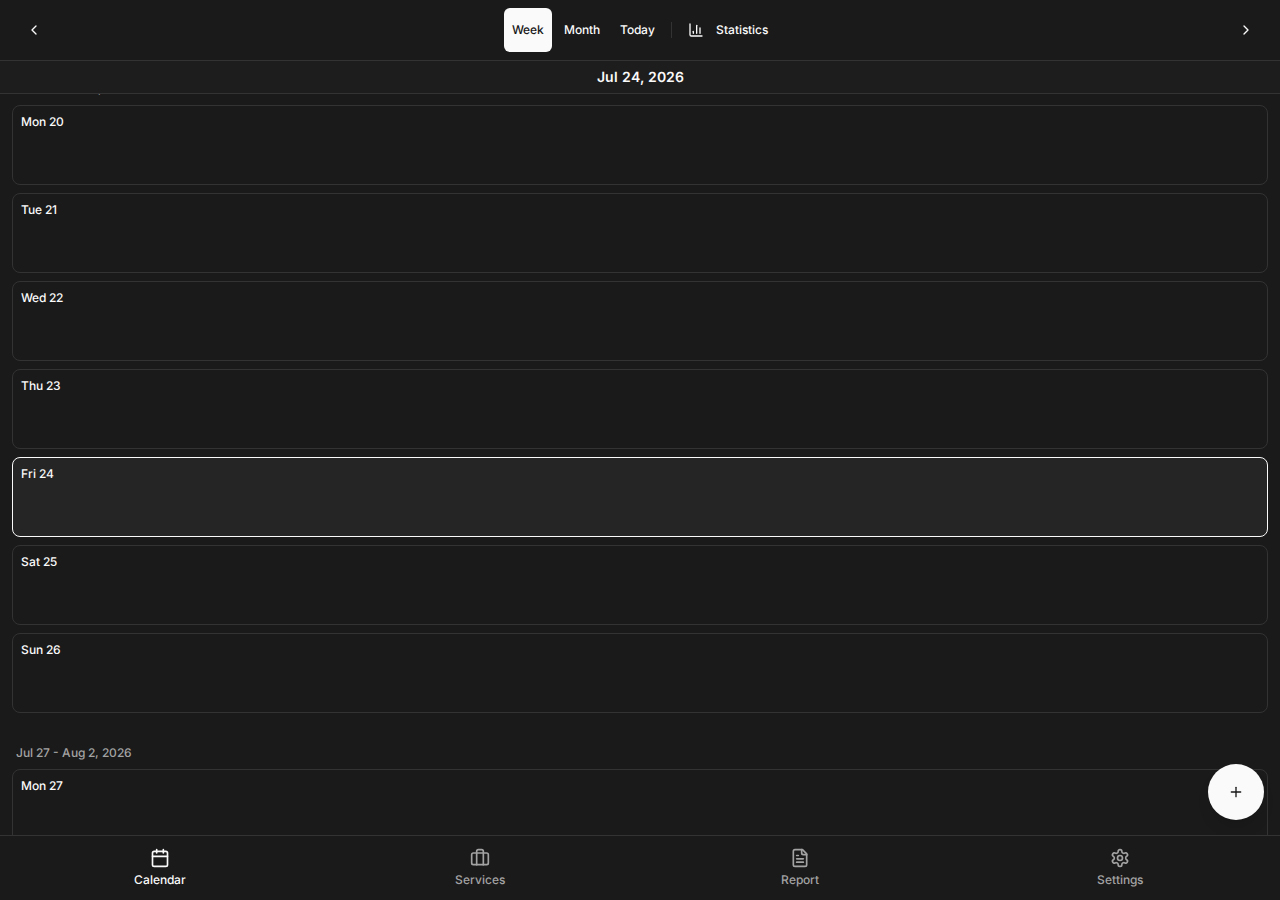
<file: index.html>
<!DOCTYPE html>
<html lang="en">

<head>
  <meta charset="UTF-8" />
  <meta name="viewport" content="width=device-width, initial-scale=1.0" />
  <link rel="icon" href="/favicon.png" type="image/png">
  <link rel="manifest" href="/manifest.json">
  <meta name="theme-color" content="#000000" />
  <link rel="apple-touch-icon" href="/assets/icon-192.png">
  <title>EasySlot</title>
  <meta name="description" content="Simple booking scheduler for specialists" />
  <meta name="author" content="EasySlot" />

  <meta property="og:title" content="EasySlot" />
  <meta property="og:description" content="Simple booking scheduler for specialists" />
  <meta property="og:type" content="website" />

  <script type="module" crossorigin src="/assets/index-CRyoir1t.js"></script>
  <link rel="stylesheet" crossorigin href="/assets/index-xaLACm0W.css">
</head>

<body>
  <div id="root"></div>
  <script>
    if ('serviceWorker' in navigator) {
      window.addEventListener('load', () => {
        navigator.serviceWorker.register('/sw.js')
          .then(registration => console.log('SW registered'))
          .catch(err => console.log('SW registration failed'));
      });
    }
  </script>
</body>

</html>
</file>
<file: assets/index-xaLACm0W.css>
@import"https://fonts.googleapis.com/css2?family=Inter:wght@300;400;500;600;700&family=Roboto:wght@300;400;500;700&family=Open+Sans:wght@300;400;600;700&family=Lato:wght@300;400;700&family=Montserrat:wght@300;400;600;700&display=swap";*,:before,:after{--tw-border-spacing-x: 0;--tw-border-spacing-y: 0;--tw-translate-x: 0;--tw-translate-y: 0;--tw-rotate: 0;--tw-skew-x: 0;--tw-skew-y: 0;--tw-scale-x: 1;--tw-scale-y: 1;--tw-pan-x: ;--tw-pan-y: ;--tw-pinch-zoom: ;--tw-scroll-snap-strictness: proximity;--tw-gradient-from-position: ;--tw-gradient-via-position: ;--tw-gradient-to-position: ;--tw-ordinal: ;--tw-slashed-zero: ;--tw-numeric-figure: ;--tw-numeric-spacing: ;--tw-numeric-fraction: ;--tw-ring-inset: ;--tw-ring-offset-width: 0px;--tw-ring-offset-color: #fff;--tw-ring-color: rgb(59 130 246 / .5);--tw-ring-offset-shadow: 0 0 #0000;--tw-ring-shadow: 0 0 #0000;--tw-shadow: 0 0 #0000;--tw-shadow-colored: 0 0 #0000;--tw-blur: ;--tw-brightness: ;--tw-contrast: ;--tw-grayscale: ;--tw-hue-rotate: ;--tw-invert: ;--tw-saturate: ;--tw-sepia: ;--tw-drop-shadow: ;--tw-backdrop-blur: ;--tw-backdrop-brightness: ;--tw-backdrop-contrast: ;--tw-backdrop-grayscale: ;--tw-backdrop-hue-rotate: ;--tw-backdrop-invert: ;--tw-backdrop-opacity: ;--tw-backdrop-saturate: ;--tw-backdrop-sepia: ;--tw-contain-size: ;--tw-contain-layout: ;--tw-contain-paint: ;--tw-contain-style: }::backdrop{--tw-border-spacing-x: 0;--tw-border-spacing-y: 0;--tw-translate-x: 0;--tw-translate-y: 0;--tw-rotate: 0;--tw-skew-x: 0;--tw-skew-y: 0;--tw-scale-x: 1;--tw-scale-y: 1;--tw-pan-x: ;--tw-pan-y: ;--tw-pinch-zoom: ;--tw-scroll-snap-strictness: proximity;--tw-gradient-from-position: ;--tw-gradient-via-position: ;--tw-gradient-to-position: ;--tw-ordinal: ;--tw-slashed-zero: ;--tw-numeric-figure: ;--tw-numeric-spacing: ;--tw-numeric-fraction: ;--tw-ring-inset: ;--tw-ring-offset-width: 0px;--tw-ring-offset-color: #fff;--tw-ring-color: rgb(59 130 246 / .5);--tw-ring-offset-shadow: 0 0 #0000;--tw-ring-shadow: 0 0 #0000;--tw-shadow: 0 0 #0000;--tw-shadow-colored: 0 0 #0000;--tw-blur: ;--tw-brightness: ;--tw-contrast: ;--tw-grayscale: ;--tw-hue-rotate: ;--tw-invert: ;--tw-saturate: ;--tw-sepia: ;--tw-drop-shadow: ;--tw-backdrop-blur: ;--tw-backdrop-brightness: ;--tw-backdrop-contrast: ;--tw-backdrop-grayscale: ;--tw-backdrop-hue-rotate: ;--tw-backdrop-invert: ;--tw-backdrop-opacity: ;--tw-backdrop-saturate: ;--tw-backdrop-sepia: ;--tw-contain-size: ;--tw-contain-layout: ;--tw-contain-paint: ;--tw-contain-style: }*,:before,:after{box-sizing:border-box;border-width:0;border-style:solid;border-color:#e5e7eb}:before,:after{--tw-content: ""}html,:host{line-height:1.5;-webkit-text-size-adjust:100%;-moz-tab-size:4;-o-tab-size:4;tab-size:4;font-family:ui-sans-serif,system-ui,sans-serif,"Apple Color Emoji","Segoe UI Emoji",Segoe UI Symbol,"Noto Color Emoji";font-feature-settings:normal;font-variation-settings:normal;-webkit-tap-highlight-color:transparent}body{margin:0;line-height:inherit}hr{height:0;color:inherit;border-top-width:1px}abbr:where([title]){-webkit-text-decoration:underline dotted;text-decoration:underline dotted}h1,h2,h3,h4,h5,h6{font-size:inherit;font-weight:inherit}a{color:inherit;text-decoration:inherit}b,strong{font-weight:bolder}code,kbd,samp,pre{font-family:ui-monospace,SFMono-Regular,Menlo,Monaco,Consolas,Liberation Mono,Courier New,monospace;font-feature-settings:normal;font-variation-settings:normal;font-size:1em}small{font-size:80%}sub,sup{font-size:75%;line-height:0;position:relative;vertical-align:baseline}sub{bottom:-.25em}sup{top:-.5em}table{text-indent:0;border-color:inherit;border-collapse:collapse}button,input,optgroup,select,textarea{font-family:inherit;font-feature-settings:inherit;font-variation-settings:inherit;font-size:100%;font-weight:inherit;line-height:inherit;letter-spacing:inherit;color:inherit;margin:0;padding:0}button,select{text-transform:none}button,input:where([type=button]),input:where([type=reset]),input:where([type=submit]){-webkit-appearance:button;background-color:transparent;background-image:none}:-moz-focusring{outline:auto}:-moz-ui-invalid{box-shadow:none}progress{vertical-align:baseline}::-webkit-inner-spin-button,::-webkit-outer-spin-button{height:auto}[type=search]{-webkit-appearance:textfield;outline-offset:-2px}::-webkit-search-decoration{-webkit-appearance:none}::-webkit-file-upload-button{-webkit-appearance:button;font:inherit}summary{display:list-item}blockquote,dl,dd,h1,h2,h3,h4,h5,h6,hr,figure,p,pre{margin:0}fieldset{margin:0;padding:0}legend{padding:0}ol,ul,menu{list-style:none;margin:0;padding:0}dialog{padding:0}textarea{resize:vertical}input::-moz-placeholder,textarea::-moz-placeholder{opacity:1;color:#9ca3af}input::placeholder,textarea::placeholder{opacity:1;color:#9ca3af}button,[role=button]{cursor:pointer}:disabled{cursor:default}img,svg,video,canvas,audio,iframe,embed,object{display:block;vertical-align:middle}img,video{max-width:100%;height:auto}[hidden]:where(:not([hidden=until-found])){display:none}:root{--background: 0 0% 100%;--foreground: 0 0% 3.9%;--card: 0 0% 100%;--card-foreground: 0 0% 3.9%;--popover: 0 0% 100%;--popover-foreground: 0 0% 3.9%;--primary: 0 0% 9%;--primary-foreground: 0 0% 98%;--secondary: 0 0% 96.1%;--secondary-foreground: 0 0% 9%;--muted: 0 0% 96.1%;--muted-foreground: 0 0% 45.1%;--accent: 0 0% 96.1%;--accent-foreground: 0 0% 9%;--destructive: 0 84.2% 60.2%;--destructive-foreground: 0 0% 98%;--border: 0 0% 89.8%;--input: 0 0% 89.8%;--ring: 0 0% 3.9%;--chart-1: 12 76% 61%;--chart-2: 173 58% 39%;--chart-3: 197 37% 24%;--chart-4: 43 74% 66%;--chart-5: 27 87% 67%;--radius: .5rem}.dark{--background: 0 0% 10%;--foreground: 0 0% 98%;--card: 0 0% 12%;--card-foreground: 0 0% 98%;--popover: 0 0% 12%;--popover-foreground: 0 0% 98%;--primary: 0 0% 98%;--primary-foreground: 0 0% 9%;--secondary: 0 0% 14.9%;--secondary-foreground: 0 0% 98%;--muted: 0 0% 14.9%;--muted-foreground: 0 0% 63.9%;--accent: 0 0% 14.9%;--accent-foreground: 0 0% 98%;--destructive: 0 62.8% 30.6%;--destructive-foreground: 0 0% 98%;--border: 0 0% 20%;--input: 0 0% 20%;--ring: 0 0% 83.1%;--chart-1: 220 70% 50%;--chart-2: 160 60% 45%;--chart-3: 30 80% 55%;--chart-4: 280 65% 60%;--chart-5: 340 75% 55%}*{border-color:hsl(var(--border))}body{background-color:hsl(var(--background));color:hsl(var(--foreground));font-family:Inter,-apple-system,BlinkMacSystemFont,Segoe UI,Roboto,Oxygen,Ubuntu,Cantarell,Fira Sans,Droid Sans,Helvetica Neue,sans-serif}.sr-only{position:absolute;width:1px;height:1px;padding:0;margin:-1px;overflow:hidden;clip:rect(0,0,0,0);white-space:nowrap;border-width:0}.pointer-events-none{pointer-events:none}.pointer-events-auto{pointer-events:auto}.visible{visibility:visible}.invisible{visibility:hidden}.static{position:static}.fixed{position:fixed}.absolute{position:absolute}.relative{position:relative}.inset-0{top:0;right:0;bottom:0;left:0}.inset-x-0{left:0;right:0}.inset-y-0{top:0;bottom:0}.-bottom-12{bottom:-3rem}.-left-12{left:-3rem}.-right-12{right:-3rem}.-top-12{top:-3rem}.bottom-0{bottom:0}.bottom-20{bottom:5rem}.left-0{left:0}.left-1{left:.25rem}.left-1\/2{left:50%}.left-2{left:.5rem}.left-\[50\%\]{left:50%}.right-0{right:0}.right-1{right:.25rem}.right-2{right:.5rem}.right-3{right:.75rem}.right-4{right:1rem}.right-6{right:1.5rem}.top-0{top:0}.top-1\.5{top:.375rem}.top-1\/2{top:50%}.top-2{top:.5rem}.top-3\.5{top:.875rem}.top-4{top:1rem}.top-\[1px\]{top:1px}.top-\[50\%\]{top:50%}.top-\[60\%\]{top:60%}.top-full{top:100%}.z-10{z-index:10}.z-20{z-index:20}.z-30{z-index:30}.z-40{z-index:40}.z-50{z-index:50}.z-\[100\]{z-index:100}.z-\[1\]{z-index:1}.-mx-1{margin-left:-.25rem;margin-right:-.25rem}.mx-1{margin-left:.25rem;margin-right:.25rem}.mx-2{margin-left:.5rem;margin-right:.5rem}.mx-3\.5{margin-left:.875rem;margin-right:.875rem}.mx-auto{margin-left:auto;margin-right:auto}.my-0\.5{margin-top:.125rem;margin-bottom:.125rem}.my-1{margin-top:.25rem;margin-bottom:.25rem}.-ml-4{margin-left:-1rem}.-mt-4{margin-top:-1rem}.mb-1{margin-bottom:.25rem}.mb-2{margin-bottom:.5rem}.mb-20{margin-bottom:5rem}.mb-3{margin-bottom:.75rem}.mb-4{margin-bottom:1rem}.mb-6{margin-bottom:1.5rem}.ml-1{margin-left:.25rem}.ml-2{margin-left:.5rem}.ml-auto{margin-left:auto}.mr-1{margin-right:.25rem}.mr-2{margin-right:.5rem}.mt-0\.5{margin-top:.125rem}.mt-1{margin-top:.25rem}.mt-1\.5{margin-top:.375rem}.mt-2{margin-top:.5rem}.mt-24{margin-top:6rem}.mt-4{margin-top:1rem}.mt-auto{margin-top:auto}.line-clamp-2{overflow:hidden;display:-webkit-box;-webkit-box-orient:vertical;-webkit-line-clamp:2}.block{display:block}.flex{display:flex}.inline-flex{display:inline-flex}.table{display:table}.grid{display:grid}.hidden{display:none}.aspect-\[9\/16\]{aspect-ratio:9/16}.size-4{width:1rem;height:1rem}.h-0\.5{height:.125rem}.h-1\.5{height:.375rem}.h-10{height:2.5rem}.h-11{height:2.75rem}.h-12{height:3rem}.h-14{height:3.5rem}.h-16{height:4rem}.h-2{height:.5rem}.h-2\.5{height:.625rem}.h-3{height:.75rem}.h-3\.5{height:.875rem}.h-4{height:1rem}.h-5{height:1.25rem}.h-6{height:1.5rem}.h-7{height:1.75rem}.h-8{height:2rem}.h-9{height:2.25rem}.h-\[1px\]{height:1px}.h-\[var\(--radix-navigation-menu-viewport-height\)\]{height:var(--radix-navigation-menu-viewport-height)}.h-\[var\(--radix-select-trigger-height\)\]{height:var(--radix-select-trigger-height)}.h-auto{height:auto}.h-full{height:100%}.h-px{height:1px}.h-screen{height:100vh}.h-svh{height:100svh}.max-h-96{max-height:24rem}.max-h-\[300px\]{max-height:300px}.max-h-screen{max-height:100vh}.min-h-0{min-height:0px}.min-h-\[70px\]{min-height:70px}.min-h-\[80px\]{min-height:80px}.min-h-screen{min-height:100vh}.min-h-svh{min-height:100svh}.w-0{width:0px}.w-1{width:.25rem}.w-1\.5{width:.375rem}.w-10{width:2.5rem}.w-11{width:2.75rem}.w-14{width:3.5rem}.w-2{width:.5rem}.w-2\.5{width:.625rem}.w-20{width:5rem}.w-3{width:.75rem}.w-3\.5{width:.875rem}.w-3\/4{width:75%}.w-4{width:1rem}.w-5{width:1.25rem}.w-6{width:1.5rem}.w-64{width:16rem}.w-7{width:1.75rem}.w-72{width:18rem}.w-8{width:2rem}.w-9{width:2.25rem}.w-\[--sidebar-width\]{width:var(--sidebar-width)}.w-\[100px\]{width:100px}.w-\[1px\]{width:1px}.w-auto{width:auto}.w-full{width:100%}.w-max{width:-moz-max-content;width:max-content}.w-px{width:1px}.min-w-0{min-width:0px}.min-w-5{min-width:1.25rem}.min-w-\[12rem\]{min-width:12rem}.min-w-\[8rem\]{min-width:8rem}.min-w-\[var\(--radix-select-trigger-width\)\]{min-width:var(--radix-select-trigger-width)}.max-w-\[--skeleton-width\]{max-width:var(--skeleton-width)}.max-w-\[90vw\]{max-width:90vw}.max-w-lg{max-width:32rem}.max-w-max{max-width:-moz-max-content;max-width:max-content}.max-w-md{max-width:28rem}.max-w-xs{max-width:20rem}.flex-1{flex:1 1 0%}.flex-shrink-0,.shrink-0{flex-shrink:0}.grow{flex-grow:1}.grow-0{flex-grow:0}.basis-full{flex-basis:100%}.caption-bottom{caption-side:bottom}.border-collapse{border-collapse:collapse}.-translate-x-1\/2{--tw-translate-x: -50%;transform:translate(var(--tw-translate-x),var(--tw-translate-y)) rotate(var(--tw-rotate)) skew(var(--tw-skew-x)) skewY(var(--tw-skew-y)) scaleX(var(--tw-scale-x)) scaleY(var(--tw-scale-y))}.-translate-x-20{--tw-translate-x: -5rem;transform:translate(var(--tw-translate-x),var(--tw-translate-y)) rotate(var(--tw-rotate)) skew(var(--tw-skew-x)) skewY(var(--tw-skew-y)) scaleX(var(--tw-scale-x)) scaleY(var(--tw-scale-y))}.-translate-x-px{--tw-translate-x: -1px;transform:translate(var(--tw-translate-x),var(--tw-translate-y)) rotate(var(--tw-rotate)) skew(var(--tw-skew-x)) skewY(var(--tw-skew-y)) scaleX(var(--tw-scale-x)) scaleY(var(--tw-scale-y))}.-translate-y-1\/2{--tw-translate-y: -50%;transform:translate(var(--tw-translate-x),var(--tw-translate-y)) rotate(var(--tw-rotate)) skew(var(--tw-skew-x)) skewY(var(--tw-skew-y)) scaleX(var(--tw-scale-x)) scaleY(var(--tw-scale-y))}.translate-x-0{--tw-translate-x: 0px;transform:translate(var(--tw-translate-x),var(--tw-translate-y)) rotate(var(--tw-rotate)) skew(var(--tw-skew-x)) skewY(var(--tw-skew-y)) scaleX(var(--tw-scale-x)) scaleY(var(--tw-scale-y))}.translate-x-\[-50\%\]{--tw-translate-x: -50%;transform:translate(var(--tw-translate-x),var(--tw-translate-y)) rotate(var(--tw-rotate)) skew(var(--tw-skew-x)) skewY(var(--tw-skew-y)) scaleX(var(--tw-scale-x)) scaleY(var(--tw-scale-y))}.translate-x-px{--tw-translate-x: 1px;transform:translate(var(--tw-translate-x),var(--tw-translate-y)) rotate(var(--tw-rotate)) skew(var(--tw-skew-x)) skewY(var(--tw-skew-y)) scaleX(var(--tw-scale-x)) scaleY(var(--tw-scale-y))}.translate-y-\[-50\%\]{--tw-translate-y: -50%;transform:translate(var(--tw-translate-x),var(--tw-translate-y)) rotate(var(--tw-rotate)) skew(var(--tw-skew-x)) skewY(var(--tw-skew-y)) scaleX(var(--tw-scale-x)) scaleY(var(--tw-scale-y))}.rotate-45{--tw-rotate: 45deg;transform:translate(var(--tw-translate-x),var(--tw-translate-y)) rotate(var(--tw-rotate)) skew(var(--tw-skew-x)) skewY(var(--tw-skew-y)) scaleX(var(--tw-scale-x)) scaleY(var(--tw-scale-y))}.rotate-90{--tw-rotate: 90deg;transform:translate(var(--tw-translate-x),var(--tw-translate-y)) rotate(var(--tw-rotate)) skew(var(--tw-skew-x)) skewY(var(--tw-skew-y)) scaleX(var(--tw-scale-x)) scaleY(var(--tw-scale-y))}.scale-110{--tw-scale-x: 1.1;--tw-scale-y: 1.1;transform:translate(var(--tw-translate-x),var(--tw-translate-y)) rotate(var(--tw-rotate)) skew(var(--tw-skew-x)) skewY(var(--tw-skew-y)) scaleX(var(--tw-scale-x)) scaleY(var(--tw-scale-y))}.transform{transform:translate(var(--tw-translate-x),var(--tw-translate-y)) rotate(var(--tw-rotate)) skew(var(--tw-skew-x)) skewY(var(--tw-skew-y)) scaleX(var(--tw-scale-x)) scaleY(var(--tw-scale-y))}@keyframes pulse{50%{opacity:.5}}.animate-pulse{animation:pulse 2s cubic-bezier(.4,0,.6,1) infinite}.cursor-default{cursor:default}.cursor-pointer{cursor:pointer}.touch-none{touch-action:none}.select-none{-webkit-user-select:none;-moz-user-select:none;user-select:none}.resize-none{resize:none}.list-none{list-style-type:none}.grid-cols-1{grid-template-columns:repeat(1,minmax(0,1fr))}.grid-cols-2{grid-template-columns:repeat(2,minmax(0,1fr))}.grid-cols-7{grid-template-columns:repeat(7,minmax(0,1fr))}.grid-cols-9{grid-template-columns:repeat(9,minmax(0,1fr))}.grid-cols-\[1fr_1fr_auto\]{grid-template-columns:1fr 1fr auto}.flex-row{flex-direction:row}.flex-col{flex-direction:column}.flex-col-reverse{flex-direction:column-reverse}.flex-wrap{flex-wrap:wrap}.items-start{align-items:flex-start}.items-end{align-items:flex-end}.items-center{align-items:center}.items-stretch{align-items:stretch}.justify-center{justify-content:center}.justify-between{justify-content:space-between}.justify-around{justify-content:space-around}.gap-0\.5{gap:.125rem}.gap-1{gap:.25rem}.gap-1\.5{gap:.375rem}.gap-2{gap:.5rem}.gap-3{gap:.75rem}.gap-4{gap:1rem}.gap-px{gap:1px}.space-x-1>:not([hidden])~:not([hidden]){--tw-space-x-reverse: 0;margin-right:calc(.25rem * var(--tw-space-x-reverse));margin-left:calc(.25rem * calc(1 - var(--tw-space-x-reverse)))}.space-x-4>:not([hidden])~:not([hidden]){--tw-space-x-reverse: 0;margin-right:calc(1rem * var(--tw-space-x-reverse));margin-left:calc(1rem * calc(1 - var(--tw-space-x-reverse)))}.space-y-1>:not([hidden])~:not([hidden]){--tw-space-y-reverse: 0;margin-top:calc(.25rem * calc(1 - var(--tw-space-y-reverse)));margin-bottom:calc(.25rem * var(--tw-space-y-reverse))}.space-y-1\.5>:not([hidden])~:not([hidden]){--tw-space-y-reverse: 0;margin-top:calc(.375rem * calc(1 - var(--tw-space-y-reverse)));margin-bottom:calc(.375rem * var(--tw-space-y-reverse))}.space-y-2>:not([hidden])~:not([hidden]){--tw-space-y-reverse: 0;margin-top:calc(.5rem * calc(1 - var(--tw-space-y-reverse)));margin-bottom:calc(.5rem * var(--tw-space-y-reverse))}.space-y-3>:not([hidden])~:not([hidden]){--tw-space-y-reverse: 0;margin-top:calc(.75rem * calc(1 - var(--tw-space-y-reverse)));margin-bottom:calc(.75rem * var(--tw-space-y-reverse))}.space-y-4>:not([hidden])~:not([hidden]){--tw-space-y-reverse: 0;margin-top:calc(1rem * calc(1 - var(--tw-space-y-reverse)));margin-bottom:calc(1rem * var(--tw-space-y-reverse))}.space-y-6>:not([hidden])~:not([hidden]){--tw-space-y-reverse: 0;margin-top:calc(1.5rem * calc(1 - var(--tw-space-y-reverse)));margin-bottom:calc(1.5rem * var(--tw-space-y-reverse))}.space-y-8>:not([hidden])~:not([hidden]){--tw-space-y-reverse: 0;margin-top:calc(2rem * calc(1 - var(--tw-space-y-reverse)));margin-bottom:calc(2rem * var(--tw-space-y-reverse))}.overflow-auto{overflow:auto}.overflow-hidden{overflow:hidden}.overflow-y-auto{overflow-y:auto}.overflow-x-hidden{overflow-x:hidden}.truncate{overflow:hidden;text-overflow:ellipsis;white-space:nowrap}.whitespace-nowrap{white-space:nowrap}.break-words{overflow-wrap:break-word}.rounded{border-radius:.25rem}.rounded-\[2px\]{border-radius:2px}.rounded-\[inherit\]{border-radius:inherit}.rounded-full{border-radius:9999px}.rounded-lg{border-radius:var(--radius)}.rounded-md{border-radius:calc(var(--radius) - 2px)}.rounded-sm{border-radius:calc(var(--radius) - 4px)}.rounded-t-\[10px\]{border-top-left-radius:10px;border-top-right-radius:10px}.rounded-tl-sm{border-top-left-radius:calc(var(--radius) - 4px)}.border{border-width:1px}.border-2{border-width:2px}.border-\[1\.5px\]{border-width:1.5px}.border-y{border-top-width:1px;border-bottom-width:1px}.border-b{border-bottom-width:1px}.border-l{border-left-width:1px}.border-l-4{border-left-width:4px}.border-r{border-right-width:1px}.border-t{border-top-width:1px}.border-dashed{border-style:dashed}.border-\[--color-border\]{border-color:var(--color-border)}.border-border{border-color:hsl(var(--border))}.border-border\/50{border-color:hsl(var(--border) / .5)}.border-destructive{border-color:hsl(var(--destructive))}.border-destructive\/50{border-color:hsl(var(--destructive) / .5)}.border-foreground{border-color:hsl(var(--foreground))}.border-input{border-color:hsl(var(--input))}.border-primary{border-color:hsl(var(--primary))}.border-sidebar-border{border-color:hsl(var(--sidebar-border))}.border-transparent{border-color:transparent}.border-l-transparent{border-left-color:transparent}.border-t-transparent{border-top-color:transparent}.bg-\[--color-bg\]{background-color:var(--color-bg)}.bg-accent{background-color:hsl(var(--accent))}.bg-background{background-color:hsl(var(--background))}.bg-black\/80{background-color:#000c}.bg-blue-500\/10{background-color:#3b82f61a}.bg-border{background-color:hsl(var(--border))}.bg-card{background-color:hsl(var(--card))}.bg-destructive{background-color:hsl(var(--destructive))}.bg-destructive\/10{background-color:hsl(var(--destructive) / .1)}.bg-foreground{background-color:hsl(var(--foreground))}.bg-green-500\/10{background-color:#22c55e1a}.bg-muted{background-color:hsl(var(--muted))}.bg-muted\/30{background-color:hsl(var(--muted) / .3)}.bg-muted\/50{background-color:hsl(var(--muted) / .5)}.bg-popover{background-color:hsl(var(--popover))}.bg-primary{background-color:hsl(var(--primary))}.bg-primary\/10{background-color:hsl(var(--primary) / .1)}.bg-primary\/5{background-color:hsl(var(--primary) / .05)}.bg-secondary{background-color:hsl(var(--secondary))}.bg-sidebar{background-color:hsl(var(--sidebar-background))}.bg-sidebar-border{background-color:hsl(var(--sidebar-border))}.bg-transparent{background-color:transparent}.bg-white\/80{background-color:#fffc}.bg-gradient-to-br{background-image:linear-gradient(to bottom right,var(--tw-gradient-stops))}.bg-gradient-to-r{background-image:linear-gradient(to right,var(--tw-gradient-stops))}.from-blue-600{--tw-gradient-from: #2563eb var(--tw-gradient-from-position);--tw-gradient-to: rgb(37 99 235 / 0) var(--tw-gradient-to-position);--tw-gradient-stops: var(--tw-gradient-from), var(--tw-gradient-to)}.from-gray-50{--tw-gradient-from: #f9fafb var(--tw-gradient-from-position);--tw-gradient-to: rgb(249 250 251 / 0) var(--tw-gradient-to-position);--tw-gradient-stops: var(--tw-gradient-from), var(--tw-gradient-to)}.to-blue-50{--tw-gradient-to: #eff6ff var(--tw-gradient-to-position)}.to-indigo-600{--tw-gradient-to: #4f46e5 var(--tw-gradient-to-position)}.bg-clip-text{-webkit-background-clip:text;background-clip:text}.fill-current{fill:currentColor}.p-0{padding:0}.p-1{padding:.25rem}.p-1\.5{padding:.375rem}.p-2{padding:.5rem}.p-3{padding:.75rem}.p-4{padding:1rem}.p-6{padding:1.5rem}.p-\[1px\]{padding:1px}.px-1{padding-left:.25rem;padding-right:.25rem}.px-1\.5{padding-left:.375rem;padding-right:.375rem}.px-2{padding-left:.5rem;padding-right:.5rem}.px-2\.5{padding-left:.625rem;padding-right:.625rem}.px-3{padding-left:.75rem;padding-right:.75rem}.px-4{padding-left:1rem;padding-right:1rem}.px-5{padding-left:1.25rem;padding-right:1.25rem}.px-8{padding-left:2rem;padding-right:2rem}.py-0\.5{padding-top:.125rem;padding-bottom:.125rem}.py-1{padding-top:.25rem;padding-bottom:.25rem}.py-1\.5{padding-top:.375rem;padding-bottom:.375rem}.py-12{padding-top:3rem;padding-bottom:3rem}.py-2{padding-top:.5rem;padding-bottom:.5rem}.py-3{padding-top:.75rem;padding-bottom:.75rem}.py-4{padding-top:1rem;padding-bottom:1rem}.py-6{padding-top:1.5rem;padding-bottom:1.5rem}.pb-20{padding-bottom:5rem}.pb-24{padding-bottom:6rem}.pb-3{padding-bottom:.75rem}.pb-4{padding-bottom:1rem}.pl-2\.5{padding-left:.625rem}.pl-4{padding-left:1rem}.pl-8{padding-left:2rem}.pr-2{padding-right:.5rem}.pr-2\.5{padding-right:.625rem}.pr-8{padding-right:2rem}.pt-0{padding-top:0}.pt-1{padding-top:.25rem}.pt-2{padding-top:.5rem}.pt-3{padding-top:.75rem}.pt-4{padding-top:1rem}.text-left{text-align:left}.text-center{text-align:center}.align-middle{vertical-align:middle}.font-mono{font-family:ui-monospace,SFMono-Regular,Menlo,Monaco,Consolas,Liberation Mono,Courier New,monospace}.text-2xl{font-size:1.5rem;line-height:2rem}.text-5xl{font-size:3rem;line-height:1}.text-8xl{font-size:6rem;line-height:1}.text-\[0\.8rem\]{font-size:.8rem}.text-base{font-size:1rem;line-height:1.5rem}.text-lg{font-size:1.125rem;line-height:1.75rem}.text-sm{font-size:.875rem;line-height:1.25rem}.text-xl{font-size:1.25rem;line-height:1.75rem}.text-xs{font-size:.75rem;line-height:1rem}.font-bold{font-weight:700}.font-medium{font-weight:500}.font-normal{font-weight:400}.font-semibold{font-weight:600}.tabular-nums{--tw-numeric-spacing: tabular-nums;font-variant-numeric:var(--tw-ordinal) var(--tw-slashed-zero) var(--tw-numeric-figure) var(--tw-numeric-spacing) var(--tw-numeric-fraction)}.leading-none{line-height:1}.tracking-tight{letter-spacing:-.025em}.tracking-widest{letter-spacing:.1em}.text-accent-foreground{color:hsl(var(--accent-foreground))}.text-blue-500{--tw-text-opacity: 1;color:rgb(59 130 246 / var(--tw-text-opacity, 1))}.text-blue-600{--tw-text-opacity: 1;color:rgb(37 99 235 / var(--tw-text-opacity, 1))}.text-card-foreground{color:hsl(var(--card-foreground))}.text-current{color:currentColor}.text-destructive{color:hsl(var(--destructive))}.text-destructive-foreground{color:hsl(var(--destructive-foreground))}.text-foreground{color:hsl(var(--foreground))}.text-foreground\/50{color:hsl(var(--foreground) / .5)}.text-gray-500{--tw-text-opacity: 1;color:rgb(107 114 128 / var(--tw-text-opacity, 1))}.text-gray-800{--tw-text-opacity: 1;color:rgb(31 41 55 / var(--tw-text-opacity, 1))}.text-green-500{--tw-text-opacity: 1;color:rgb(34 197 94 / var(--tw-text-opacity, 1))}.text-green-600{--tw-text-opacity: 1;color:rgb(22 163 74 / var(--tw-text-opacity, 1))}.text-muted-foreground{color:hsl(var(--muted-foreground))}.text-popover-foreground{color:hsl(var(--popover-foreground))}.text-primary{color:hsl(var(--primary))}.text-primary-foreground{color:hsl(var(--primary-foreground))}.text-red-500{--tw-text-opacity: 1;color:rgb(239 68 68 / var(--tw-text-opacity, 1))}.text-secondary-foreground{color:hsl(var(--secondary-foreground))}.text-sidebar-foreground{color:hsl(var(--sidebar-foreground))}.text-sidebar-foreground\/70{color:hsl(var(--sidebar-foreground) / .7)}.text-transparent{color:transparent}.line-through{text-decoration-line:line-through}.underline-offset-4{text-underline-offset:4px}.opacity-0{opacity:0}.opacity-100{opacity:1}.opacity-40{opacity:.4}.opacity-50{opacity:.5}.opacity-60{opacity:.6}.opacity-70{opacity:.7}.opacity-90{opacity:.9}.shadow-\[0_0_0_1px_hsl\(var\(--sidebar-border\)\)\]{--tw-shadow: 0 0 0 1px hsl(var(--sidebar-border));--tw-shadow-colored: 0 0 0 1px var(--tw-shadow-color);box-shadow:var(--tw-ring-offset-shadow, 0 0 #0000),var(--tw-ring-shadow, 0 0 #0000),var(--tw-shadow)}.shadow-lg{--tw-shadow: 0 10px 15px -3px rgb(0 0 0 / .1), 0 4px 6px -4px rgb(0 0 0 / .1);--tw-shadow-colored: 0 10px 15px -3px var(--tw-shadow-color), 0 4px 6px -4px var(--tw-shadow-color);box-shadow:var(--tw-ring-offset-shadow, 0 0 #0000),var(--tw-ring-shadow, 0 0 #0000),var(--tw-shadow)}.shadow-md{--tw-shadow: 0 4px 6px -1px rgb(0 0 0 / .1), 0 2px 4px -2px rgb(0 0 0 / .1);--tw-shadow-colored: 0 4px 6px -1px var(--tw-shadow-color), 0 2px 4px -2px var(--tw-shadow-color);box-shadow:var(--tw-ring-offset-shadow, 0 0 #0000),var(--tw-ring-shadow, 0 0 #0000),var(--tw-shadow)}.shadow-none{--tw-shadow: 0 0 #0000;--tw-shadow-colored: 0 0 #0000;box-shadow:var(--tw-ring-offset-shadow, 0 0 #0000),var(--tw-ring-shadow, 0 0 #0000),var(--tw-shadow)}.shadow-sm{--tw-shadow: 0 1px 2px 0 rgb(0 0 0 / .05);--tw-shadow-colored: 0 1px 2px 0 var(--tw-shadow-color);box-shadow:var(--tw-ring-offset-shadow, 0 0 #0000),var(--tw-ring-shadow, 0 0 #0000),var(--tw-shadow)}.shadow-xl{--tw-shadow: 0 20px 25px -5px rgb(0 0 0 / .1), 0 8px 10px -6px rgb(0 0 0 / .1);--tw-shadow-colored: 0 20px 25px -5px var(--tw-shadow-color), 0 8px 10px -6px var(--tw-shadow-color);box-shadow:var(--tw-ring-offset-shadow, 0 0 #0000),var(--tw-ring-shadow, 0 0 #0000),var(--tw-shadow)}.outline-none{outline:2px solid transparent;outline-offset:2px}.outline{outline-style:solid}.ring-0{--tw-ring-offset-shadow: var(--tw-ring-inset) 0 0 0 var(--tw-ring-offset-width) var(--tw-ring-offset-color);--tw-ring-shadow: var(--tw-ring-inset) 0 0 0 calc(0px + var(--tw-ring-offset-width)) var(--tw-ring-color);box-shadow:var(--tw-ring-offset-shadow),var(--tw-ring-shadow),var(--tw-shadow, 0 0 #0000)}.ring-2{--tw-ring-offset-shadow: var(--tw-ring-inset) 0 0 0 var(--tw-ring-offset-width) var(--tw-ring-offset-color);--tw-ring-shadow: var(--tw-ring-inset) 0 0 0 calc(2px + var(--tw-ring-offset-width)) var(--tw-ring-color);box-shadow:var(--tw-ring-offset-shadow),var(--tw-ring-shadow),var(--tw-shadow, 0 0 #0000)}.ring-ring{--tw-ring-color: hsl(var(--ring))}.ring-sidebar-ring{--tw-ring-color: hsl(var(--sidebar-ring))}.ring-offset-background{--tw-ring-offset-color: hsl(var(--background))}.filter{filter:var(--tw-blur) var(--tw-brightness) var(--tw-contrast) var(--tw-grayscale) var(--tw-hue-rotate) var(--tw-invert) var(--tw-saturate) var(--tw-sepia) var(--tw-drop-shadow)}.backdrop-blur-sm{--tw-backdrop-blur: blur(4px);-webkit-backdrop-filter:var(--tw-backdrop-blur) var(--tw-backdrop-brightness) var(--tw-backdrop-contrast) var(--tw-backdrop-grayscale) var(--tw-backdrop-hue-rotate) var(--tw-backdrop-invert) var(--tw-backdrop-opacity) var(--tw-backdrop-saturate) var(--tw-backdrop-sepia);backdrop-filter:var(--tw-backdrop-blur) var(--tw-backdrop-brightness) var(--tw-backdrop-contrast) var(--tw-backdrop-grayscale) var(--tw-backdrop-hue-rotate) var(--tw-backdrop-invert) var(--tw-backdrop-opacity) var(--tw-backdrop-saturate) var(--tw-backdrop-sepia)}.transition{transition-property:color,background-color,border-color,text-decoration-color,fill,stroke,opacity,box-shadow,transform,filter,backdrop-filter;transition-timing-function:cubic-bezier(.4,0,.2,1);transition-duration:.15s}.transition-\[left\,right\,width\]{transition-property:left,right,width;transition-timing-function:cubic-bezier(.4,0,.2,1);transition-duration:.15s}.transition-\[margin\,opa\]{transition-property:margin,opa;transition-timing-function:cubic-bezier(.4,0,.2,1);transition-duration:.15s}.transition-\[width\,height\,padding\]{transition-property:width,height,padding;transition-timing-function:cubic-bezier(.4,0,.2,1);transition-duration:.15s}.transition-\[width\]{transition-property:width;transition-timing-function:cubic-bezier(.4,0,.2,1);transition-duration:.15s}.transition-all{transition-property:all;transition-timing-function:cubic-bezier(.4,0,.2,1);transition-duration:.15s}.transition-colors{transition-property:color,background-color,border-color,text-decoration-color,fill,stroke;transition-timing-function:cubic-bezier(.4,0,.2,1);transition-duration:.15s}.transition-opacity{transition-property:opacity;transition-timing-function:cubic-bezier(.4,0,.2,1);transition-duration:.15s}.transition-transform{transition-property:transform;transition-timing-function:cubic-bezier(.4,0,.2,1);transition-duration:.15s}.delay-300{transition-delay:.3s}.duration-1000{transition-duration:1s}.duration-200{transition-duration:.2s}.duration-700{transition-duration:.7s}.ease-in-out{transition-timing-function:cubic-bezier(.4,0,.2,1)}.ease-linear{transition-timing-function:linear}@keyframes enter{0%{opacity:var(--tw-enter-opacity, 1);transform:translate3d(var(--tw-enter-translate-x, 0),var(--tw-enter-translate-y, 0),0) scale3d(var(--tw-enter-scale, 1),var(--tw-enter-scale, 1),var(--tw-enter-scale, 1)) rotate(var(--tw-enter-rotate, 0))}}@keyframes exit{to{opacity:var(--tw-exit-opacity, 1);transform:translate3d(var(--tw-exit-translate-x, 0),var(--tw-exit-translate-y, 0),0) scale3d(var(--tw-exit-scale, 1),var(--tw-exit-scale, 1),var(--tw-exit-scale, 1)) rotate(var(--tw-exit-rotate, 0))}}.animate-in{animation-name:enter;animation-duration:.15s;--tw-enter-opacity: initial;--tw-enter-scale: initial;--tw-enter-rotate: initial;--tw-enter-translate-x: initial;--tw-enter-translate-y: initial}.fade-in,.fade-in-0{--tw-enter-opacity: 0}.fade-in-80{--tw-enter-opacity: .8}.zoom-in-95{--tw-enter-scale: .95}.slide-in-from-bottom-8{--tw-enter-translate-y: 2rem}.duration-1000{animation-duration:1s}.duration-200{animation-duration:.2s}.duration-700{animation-duration:.7s}.delay-300{animation-delay:.3s}.ease-in-out{animation-timing-function:cubic-bezier(.4,0,.2,1)}.ease-linear{animation-timing-function:linear}.running{animation-play-state:running}@media (display-mode: standalone){body{-moz-user-select:none;user-select:none;-webkit-user-select:none;-webkit-touch-callout:none}}html{scroll-behavior:smooth}button,a{min-height:44px;min-width:44px}.file\:border-0::file-selector-button{border-width:0px}.file\:bg-transparent::file-selector-button{background-color:transparent}.file\:text-sm::file-selector-button{font-size:.875rem;line-height:1.25rem}.file\:font-medium::file-selector-button{font-weight:500}.file\:text-foreground::file-selector-button{color:hsl(var(--foreground))}.placeholder\:text-muted-foreground::-moz-placeholder{color:hsl(var(--muted-foreground))}.placeholder\:text-muted-foreground::placeholder{color:hsl(var(--muted-foreground))}.after\:absolute:after{content:var(--tw-content);position:absolute}.after\:-inset-2:after{content:var(--tw-content);top:-.5rem;right:-.5rem;bottom:-.5rem;left:-.5rem}.after\:inset-y-0:after{content:var(--tw-content);top:0;bottom:0}.after\:left-1\/2:after{content:var(--tw-content);left:50%}.after\:w-1:after{content:var(--tw-content);width:.25rem}.after\:w-\[2px\]:after{content:var(--tw-content);width:2px}.after\:-translate-x-1\/2:after{content:var(--tw-content);--tw-translate-x: -50%;transform:translate(var(--tw-translate-x),var(--tw-translate-y)) rotate(var(--tw-rotate)) skew(var(--tw-skew-x)) skewY(var(--tw-skew-y)) scaleX(var(--tw-scale-x)) scaleY(var(--tw-scale-y))}.first\:rounded-l-md:first-child{border-top-left-radius:calc(var(--radius) - 2px);border-bottom-left-radius:calc(var(--radius) - 2px)}.first\:border-l:first-child{border-left-width:1px}.last\:rounded-r-md:last-child{border-top-right-radius:calc(var(--radius) - 2px);border-bottom-right-radius:calc(var(--radius) - 2px)}.focus-within\:relative:focus-within{position:relative}.focus-within\:z-20:focus-within{z-index:20}.hover\:bg-accent:hover{background-color:hsl(var(--accent))}.hover\:bg-destructive\/80:hover{background-color:hsl(var(--destructive) / .8)}.hover\:bg-destructive\/90:hover{background-color:hsl(var(--destructive) / .9)}.hover\:bg-muted:hover{background-color:hsl(var(--muted))}.hover\:bg-muted\/50:hover{background-color:hsl(var(--muted) / .5)}.hover\:bg-primary:hover{background-color:hsl(var(--primary))}.hover\:bg-primary\/80:hover{background-color:hsl(var(--primary) / .8)}.hover\:bg-primary\/90:hover{background-color:hsl(var(--primary) / .9)}.hover\:bg-secondary:hover{background-color:hsl(var(--secondary))}.hover\:bg-secondary\/80:hover{background-color:hsl(var(--secondary) / .8)}.hover\:bg-sidebar-accent:hover{background-color:hsl(var(--sidebar-accent))}.hover\:text-accent-foreground:hover{color:hsl(var(--accent-foreground))}.hover\:text-destructive:hover{color:hsl(var(--destructive))}.hover\:text-foreground:hover{color:hsl(var(--foreground))}.hover\:text-muted-foreground:hover{color:hsl(var(--muted-foreground))}.hover\:text-primary-foreground:hover{color:hsl(var(--primary-foreground))}.hover\:text-sidebar-accent-foreground:hover{color:hsl(var(--sidebar-accent-foreground))}.hover\:underline:hover{text-decoration-line:underline}.hover\:opacity-100:hover{opacity:1}.hover\:shadow-\[0_0_0_1px_hsl\(var\(--sidebar-accent\)\)\]:hover{--tw-shadow: 0 0 0 1px hsl(var(--sidebar-accent));--tw-shadow-colored: 0 0 0 1px var(--tw-shadow-color);box-shadow:var(--tw-ring-offset-shadow, 0 0 #0000),var(--tw-ring-shadow, 0 0 #0000),var(--tw-shadow)}.hover\:after\:bg-sidebar-border:hover:after{content:var(--tw-content);background-color:hsl(var(--sidebar-border))}.focus\:bg-accent:focus{background-color:hsl(var(--accent))}.focus\:bg-primary:focus{background-color:hsl(var(--primary))}.focus\:text-accent-foreground:focus{color:hsl(var(--accent-foreground))}.focus\:text-primary-foreground:focus{color:hsl(var(--primary-foreground))}.focus\:opacity-100:focus{opacity:1}.focus\:outline-none:focus{outline:2px solid transparent;outline-offset:2px}.focus\:ring-2:focus{--tw-ring-offset-shadow: var(--tw-ring-inset) 0 0 0 var(--tw-ring-offset-width) var(--tw-ring-offset-color);--tw-ring-shadow: var(--tw-ring-inset) 0 0 0 calc(2px + var(--tw-ring-offset-width)) var(--tw-ring-color);box-shadow:var(--tw-ring-offset-shadow),var(--tw-ring-shadow),var(--tw-shadow, 0 0 #0000)}.focus\:ring-ring:focus{--tw-ring-color: hsl(var(--ring))}.focus\:ring-offset-2:focus{--tw-ring-offset-width: 2px}.focus-visible\:outline-none:focus-visible{outline:2px solid transparent;outline-offset:2px}.focus-visible\:ring-1:focus-visible{--tw-ring-offset-shadow: var(--tw-ring-inset) 0 0 0 var(--tw-ring-offset-width) var(--tw-ring-offset-color);--tw-ring-shadow: var(--tw-ring-inset) 0 0 0 calc(1px + var(--tw-ring-offset-width)) var(--tw-ring-color);box-shadow:var(--tw-ring-offset-shadow),var(--tw-ring-shadow),var(--tw-shadow, 0 0 #0000)}.focus-visible\:ring-2:focus-visible{--tw-ring-offset-shadow: var(--tw-ring-inset) 0 0 0 var(--tw-ring-offset-width) var(--tw-ring-offset-color);--tw-ring-shadow: var(--tw-ring-inset) 0 0 0 calc(2px + var(--tw-ring-offset-width)) var(--tw-ring-color);box-shadow:var(--tw-ring-offset-shadow),var(--tw-ring-shadow),var(--tw-shadow, 0 0 #0000)}.focus-visible\:ring-ring:focus-visible{--tw-ring-color: hsl(var(--ring))}.focus-visible\:ring-sidebar-ring:focus-visible{--tw-ring-color: hsl(var(--sidebar-ring))}.focus-visible\:ring-offset-1:focus-visible{--tw-ring-offset-width: 1px}.focus-visible\:ring-offset-2:focus-visible{--tw-ring-offset-width: 2px}.focus-visible\:ring-offset-background:focus-visible{--tw-ring-offset-color: hsl(var(--background))}.active\:bg-sidebar-accent:active{background-color:hsl(var(--sidebar-accent))}.active\:text-sidebar-accent-foreground:active{color:hsl(var(--sidebar-accent-foreground))}.disabled\:pointer-events-none:disabled{pointer-events:none}.disabled\:cursor-not-allowed:disabled{cursor:not-allowed}.disabled\:opacity-50:disabled{opacity:.5}.group\/menu-item:focus-within .group-focus-within\/menu-item\:opacity-100{opacity:1}.group\/menu-item:hover .group-hover\/menu-item\:opacity-100,.group:hover .group-hover\:opacity-100{opacity:1}.group.destructive .group-\[\.destructive\]\:border-muted\/40{border-color:hsl(var(--muted) / .4)}.group.toaster .group-\[\.toaster\]\:border-border{border-color:hsl(var(--border))}.group.toast .group-\[\.toast\]\:bg-muted{background-color:hsl(var(--muted))}.group.toast .group-\[\.toast\]\:bg-primary{background-color:hsl(var(--primary))}.group.toaster .group-\[\.toaster\]\:bg-background{background-color:hsl(var(--background))}.group.destructive .group-\[\.destructive\]\:text-red-300{--tw-text-opacity: 1;color:rgb(252 165 165 / var(--tw-text-opacity, 1))}.group.toast .group-\[\.toast\]\:text-muted-foreground{color:hsl(var(--muted-foreground))}.group.toast .group-\[\.toast\]\:text-primary-foreground{color:hsl(var(--primary-foreground))}.group.toaster .group-\[\.toaster\]\:text-foreground{color:hsl(var(--foreground))}.group.toaster .group-\[\.toaster\]\:shadow-lg{--tw-shadow: 0 10px 15px -3px rgb(0 0 0 / .1), 0 4px 6px -4px rgb(0 0 0 / .1);--tw-shadow-colored: 0 10px 15px -3px var(--tw-shadow-color), 0 4px 6px -4px var(--tw-shadow-color);box-shadow:var(--tw-ring-offset-shadow, 0 0 #0000),var(--tw-ring-shadow, 0 0 #0000),var(--tw-shadow)}.group.destructive .group-\[\.destructive\]\:hover\:border-destructive\/30:hover{border-color:hsl(var(--destructive) / .3)}.group.destructive .group-\[\.destructive\]\:hover\:bg-destructive:hover{background-color:hsl(var(--destructive))}.group.destructive .group-\[\.destructive\]\:hover\:text-destructive-foreground:hover{color:hsl(var(--destructive-foreground))}.group.destructive .group-\[\.destructive\]\:hover\:text-red-50:hover{--tw-text-opacity: 1;color:rgb(254 242 242 / var(--tw-text-opacity, 1))}.group.destructive .group-\[\.destructive\]\:focus\:ring-destructive:focus{--tw-ring-color: hsl(var(--destructive))}.group.destructive .group-\[\.destructive\]\:focus\:ring-red-400:focus{--tw-ring-opacity: 1;--tw-ring-color: rgb(248 113 113 / var(--tw-ring-opacity, 1))}.group.destructive .group-\[\.destructive\]\:focus\:ring-offset-red-600:focus{--tw-ring-offset-color: #dc2626}.peer\/menu-button:hover~.peer-hover\/menu-button\:text-sidebar-accent-foreground{color:hsl(var(--sidebar-accent-foreground))}.peer:disabled~.peer-disabled\:cursor-not-allowed{cursor:not-allowed}.peer:disabled~.peer-disabled\:opacity-70{opacity:.7}.has-\[\[data-variant\=inset\]\]\:bg-sidebar:has([data-variant=inset]){background-color:hsl(var(--sidebar-background))}.has-\[\:disabled\]\:opacity-50:has(:disabled){opacity:.5}.group\/menu-item:has([data-sidebar=menu-action]) .group-has-\[\[data-sidebar\=menu-action\]\]\/menu-item\:pr-8{padding-right:2rem}.aria-disabled\:pointer-events-none[aria-disabled=true]{pointer-events:none}.aria-disabled\:opacity-50[aria-disabled=true]{opacity:.5}.aria-selected\:bg-accent[aria-selected=true]{background-color:hsl(var(--accent))}.aria-selected\:bg-accent\/50[aria-selected=true]{background-color:hsl(var(--accent) / .5)}.aria-selected\:text-accent-foreground[aria-selected=true]{color:hsl(var(--accent-foreground))}.aria-selected\:text-muted-foreground[aria-selected=true]{color:hsl(var(--muted-foreground))}.aria-selected\:opacity-100[aria-selected=true]{opacity:1}.aria-selected\:opacity-30[aria-selected=true]{opacity:.3}.data-\[disabled\=true\]\:pointer-events-none[data-disabled=true],.data-\[disabled\]\:pointer-events-none[data-disabled]{pointer-events:none}.data-\[panel-group-direction\=vertical\]\:h-px[data-panel-group-direction=vertical]{height:1px}.data-\[panel-group-direction\=vertical\]\:w-full[data-panel-group-direction=vertical]{width:100%}.data-\[side\=bottom\]\:translate-y-1[data-side=bottom]{--tw-translate-y: .25rem;transform:translate(var(--tw-translate-x),var(--tw-translate-y)) rotate(var(--tw-rotate)) skew(var(--tw-skew-x)) skewY(var(--tw-skew-y)) scaleX(var(--tw-scale-x)) scaleY(var(--tw-scale-y))}.data-\[side\=left\]\:-translate-x-1[data-side=left]{--tw-translate-x: -.25rem;transform:translate(var(--tw-translate-x),var(--tw-translate-y)) rotate(var(--tw-rotate)) skew(var(--tw-skew-x)) skewY(var(--tw-skew-y)) scaleX(var(--tw-scale-x)) scaleY(var(--tw-scale-y))}.data-\[side\=right\]\:translate-x-1[data-side=right]{--tw-translate-x: .25rem;transform:translate(var(--tw-translate-x),var(--tw-translate-y)) rotate(var(--tw-rotate)) skew(var(--tw-skew-x)) skewY(var(--tw-skew-y)) scaleX(var(--tw-scale-x)) scaleY(var(--tw-scale-y))}.data-\[side\=top\]\:-translate-y-1[data-side=top]{--tw-translate-y: -.25rem;transform:translate(var(--tw-translate-x),var(--tw-translate-y)) rotate(var(--tw-rotate)) skew(var(--tw-skew-x)) skewY(var(--tw-skew-y)) scaleX(var(--tw-scale-x)) scaleY(var(--tw-scale-y))}.data-\[state\=checked\]\:translate-x-5[data-state=checked]{--tw-translate-x: 1.25rem;transform:translate(var(--tw-translate-x),var(--tw-translate-y)) rotate(var(--tw-rotate)) skew(var(--tw-skew-x)) skewY(var(--tw-skew-y)) scaleX(var(--tw-scale-x)) scaleY(var(--tw-scale-y))}.data-\[state\=unchecked\]\:translate-x-0[data-state=unchecked],.data-\[swipe\=cancel\]\:translate-x-0[data-swipe=cancel]{--tw-translate-x: 0px;transform:translate(var(--tw-translate-x),var(--tw-translate-y)) rotate(var(--tw-rotate)) skew(var(--tw-skew-x)) skewY(var(--tw-skew-y)) scaleX(var(--tw-scale-x)) scaleY(var(--tw-scale-y))}.data-\[swipe\=end\]\:translate-x-\[var\(--radix-toast-swipe-end-x\)\][data-swipe=end]{--tw-translate-x: var(--radix-toast-swipe-end-x);transform:translate(var(--tw-translate-x),var(--tw-translate-y)) rotate(var(--tw-rotate)) skew(var(--tw-skew-x)) skewY(var(--tw-skew-y)) scaleX(var(--tw-scale-x)) scaleY(var(--tw-scale-y))}.data-\[swipe\=move\]\:translate-x-\[var\(--radix-toast-swipe-move-x\)\][data-swipe=move]{--tw-translate-x: var(--radix-toast-swipe-move-x);transform:translate(var(--tw-translate-x),var(--tw-translate-y)) rotate(var(--tw-rotate)) skew(var(--tw-skew-x)) skewY(var(--tw-skew-y)) scaleX(var(--tw-scale-x)) scaleY(var(--tw-scale-y))}@keyframes accordion-up{0%{height:var(--radix-accordion-content-height)}to{height:0}}.data-\[state\=closed\]\:animate-accordion-up[data-state=closed]{animation:accordion-up .2s ease-out}@keyframes accordion-down{0%{height:0}to{height:var(--radix-accordion-content-height)}}.data-\[state\=open\]\:animate-accordion-down[data-state=open]{animation:accordion-down .2s ease-out}.data-\[panel-group-direction\=vertical\]\:flex-col[data-panel-group-direction=vertical]{flex-direction:column}.data-\[active\=true\]\:bg-sidebar-accent[data-active=true]{background-color:hsl(var(--sidebar-accent))}.data-\[active\]\:bg-accent\/50[data-active]{background-color:hsl(var(--accent) / .5)}.data-\[selected\=\'true\'\]\:bg-accent[data-selected=true]{background-color:hsl(var(--accent))}.data-\[state\=active\]\:bg-background[data-state=active]{background-color:hsl(var(--background))}.data-\[state\=checked\]\:bg-primary[data-state=checked]{background-color:hsl(var(--primary))}.data-\[state\=on\]\:bg-accent[data-state=on],.data-\[state\=open\]\:bg-accent[data-state=open]{background-color:hsl(var(--accent))}.data-\[state\=open\]\:bg-accent\/50[data-state=open]{background-color:hsl(var(--accent) / .5)}.data-\[state\=open\]\:bg-secondary[data-state=open]{background-color:hsl(var(--secondary))}.data-\[state\=selected\]\:bg-muted[data-state=selected]{background-color:hsl(var(--muted))}.data-\[state\=unchecked\]\:bg-input[data-state=unchecked]{background-color:hsl(var(--input))}.data-\[active\=true\]\:font-medium[data-active=true]{font-weight:500}.data-\[active\=true\]\:text-sidebar-accent-foreground[data-active=true]{color:hsl(var(--sidebar-accent-foreground))}.data-\[selected\=true\]\:text-accent-foreground[data-selected=true]{color:hsl(var(--accent-foreground))}.data-\[state\=active\]\:text-foreground[data-state=active]{color:hsl(var(--foreground))}.data-\[state\=checked\]\:text-primary-foreground[data-state=checked]{color:hsl(var(--primary-foreground))}.data-\[state\=on\]\:text-accent-foreground[data-state=on],.data-\[state\=open\]\:text-accent-foreground[data-state=open]{color:hsl(var(--accent-foreground))}.data-\[state\=open\]\:text-muted-foreground[data-state=open]{color:hsl(var(--muted-foreground))}.data-\[disabled\=true\]\:opacity-50[data-disabled=true],.data-\[disabled\]\:opacity-50[data-disabled]{opacity:.5}.data-\[state\=open\]\:opacity-100[data-state=open]{opacity:1}.data-\[state\=active\]\:shadow-sm[data-state=active]{--tw-shadow: 0 1px 2px 0 rgb(0 0 0 / .05);--tw-shadow-colored: 0 1px 2px 0 var(--tw-shadow-color);box-shadow:var(--tw-ring-offset-shadow, 0 0 #0000),var(--tw-ring-shadow, 0 0 #0000),var(--tw-shadow)}.data-\[swipe\=move\]\:transition-none[data-swipe=move]{transition-property:none}.data-\[state\=closed\]\:duration-300[data-state=closed]{transition-duration:.3s}.data-\[state\=open\]\:duration-500[data-state=open]{transition-duration:.5s}.data-\[motion\^\=from-\]\:animate-in[data-motion^=from-],.data-\[state\=open\]\:animate-in[data-state=open],.data-\[state\=visible\]\:animate-in[data-state=visible]{animation-name:enter;animation-duration:.15s;--tw-enter-opacity: initial;--tw-enter-scale: initial;--tw-enter-rotate: initial;--tw-enter-translate-x: initial;--tw-enter-translate-y: initial}.data-\[motion\^\=to-\]\:animate-out[data-motion^=to-],.data-\[state\=closed\]\:animate-out[data-state=closed],.data-\[state\=hidden\]\:animate-out[data-state=hidden],.data-\[swipe\=end\]\:animate-out[data-swipe=end]{animation-name:exit;animation-duration:.15s;--tw-exit-opacity: initial;--tw-exit-scale: initial;--tw-exit-rotate: initial;--tw-exit-translate-x: initial;--tw-exit-translate-y: initial}.data-\[motion\^\=from-\]\:fade-in[data-motion^=from-]{--tw-enter-opacity: 0}.data-\[motion\^\=to-\]\:fade-out[data-motion^=to-],.data-\[state\=closed\]\:fade-out-0[data-state=closed]{--tw-exit-opacity: 0}.data-\[state\=closed\]\:fade-out-80[data-state=closed]{--tw-exit-opacity: .8}.data-\[state\=hidden\]\:fade-out[data-state=hidden]{--tw-exit-opacity: 0}.data-\[state\=open\]\:fade-in-0[data-state=open],.data-\[state\=visible\]\:fade-in[data-state=visible]{--tw-enter-opacity: 0}.data-\[state\=closed\]\:zoom-out-95[data-state=closed]{--tw-exit-scale: .95}.data-\[state\=open\]\:zoom-in-90[data-state=open]{--tw-enter-scale: .9}.data-\[state\=open\]\:zoom-in-95[data-state=open]{--tw-enter-scale: .95}.data-\[motion\=from-end\]\:slide-in-from-right-52[data-motion=from-end]{--tw-enter-translate-x: 13rem}.data-\[motion\=from-start\]\:slide-in-from-left-52[data-motion=from-start]{--tw-enter-translate-x: -13rem}.data-\[motion\=to-end\]\:slide-out-to-right-52[data-motion=to-end]{--tw-exit-translate-x: 13rem}.data-\[motion\=to-start\]\:slide-out-to-left-52[data-motion=to-start]{--tw-exit-translate-x: -13rem}.data-\[side\=bottom\]\:slide-in-from-top-2[data-side=bottom]{--tw-enter-translate-y: -.5rem}.data-\[side\=left\]\:slide-in-from-right-2[data-side=left]{--tw-enter-translate-x: .5rem}.data-\[side\=right\]\:slide-in-from-left-2[data-side=right]{--tw-enter-translate-x: -.5rem}.data-\[side\=top\]\:slide-in-from-bottom-2[data-side=top]{--tw-enter-translate-y: .5rem}.data-\[state\=closed\]\:slide-out-to-bottom[data-state=closed]{--tw-exit-translate-y: 100%}.data-\[state\=closed\]\:slide-out-to-left[data-state=closed]{--tw-exit-translate-x: -100%}.data-\[state\=closed\]\:slide-out-to-left-1\/2[data-state=closed]{--tw-exit-translate-x: -50%}.data-\[state\=closed\]\:slide-out-to-right[data-state=closed],.data-\[state\=closed\]\:slide-out-to-right-full[data-state=closed]{--tw-exit-translate-x: 100%}.data-\[state\=closed\]\:slide-out-to-top[data-state=closed]{--tw-exit-translate-y: -100%}.data-\[state\=closed\]\:slide-out-to-top-\[48\%\][data-state=closed]{--tw-exit-translate-y: -48%}.data-\[state\=open\]\:slide-in-from-bottom[data-state=open]{--tw-enter-translate-y: 100%}.data-\[state\=open\]\:slide-in-from-left[data-state=open]{--tw-enter-translate-x: -100%}.data-\[state\=open\]\:slide-in-from-left-1\/2[data-state=open]{--tw-enter-translate-x: -50%}.data-\[state\=open\]\:slide-in-from-right[data-state=open]{--tw-enter-translate-x: 100%}.data-\[state\=open\]\:slide-in-from-top[data-state=open]{--tw-enter-translate-y: -100%}.data-\[state\=open\]\:slide-in-from-top-\[48\%\][data-state=open]{--tw-enter-translate-y: -48%}.data-\[state\=open\]\:slide-in-from-top-full[data-state=open]{--tw-enter-translate-y: -100%}.data-\[state\=closed\]\:duration-300[data-state=closed]{animation-duration:.3s}.data-\[state\=open\]\:duration-500[data-state=open]{animation-duration:.5s}.data-\[panel-group-direction\=vertical\]\:after\:left-0[data-panel-group-direction=vertical]:after{content:var(--tw-content);left:0}.data-\[panel-group-direction\=vertical\]\:after\:h-1[data-panel-group-direction=vertical]:after{content:var(--tw-content);height:.25rem}.data-\[panel-group-direction\=vertical\]\:after\:w-full[data-panel-group-direction=vertical]:after{content:var(--tw-content);width:100%}.data-\[panel-group-direction\=vertical\]\:after\:-translate-y-1\/2[data-panel-group-direction=vertical]:after{content:var(--tw-content);--tw-translate-y: -50%;transform:translate(var(--tw-translate-x),var(--tw-translate-y)) rotate(var(--tw-rotate)) skew(var(--tw-skew-x)) skewY(var(--tw-skew-y)) scaleX(var(--tw-scale-x)) scaleY(var(--tw-scale-y))}.data-\[panel-group-direction\=vertical\]\:after\:translate-x-0[data-panel-group-direction=vertical]:after{content:var(--tw-content);--tw-translate-x: 0px;transform:translate(var(--tw-translate-x),var(--tw-translate-y)) rotate(var(--tw-rotate)) skew(var(--tw-skew-x)) skewY(var(--tw-skew-y)) scaleX(var(--tw-scale-x)) scaleY(var(--tw-scale-y))}.data-\[state\=open\]\:hover\:bg-sidebar-accent:hover[data-state=open]{background-color:hsl(var(--sidebar-accent))}.data-\[state\=open\]\:hover\:text-sidebar-accent-foreground:hover[data-state=open]{color:hsl(var(--sidebar-accent-foreground))}.group[data-collapsible=offcanvas] .group-data-\[collapsible\=offcanvas\]\:left-\[calc\(var\(--sidebar-width\)\*-1\)\]{left:calc(var(--sidebar-width) * -1)}.group[data-collapsible=offcanvas] .group-data-\[collapsible\=offcanvas\]\:right-\[calc\(var\(--sidebar-width\)\*-1\)\]{right:calc(var(--sidebar-width) * -1)}.group[data-side=left] .group-data-\[side\=left\]\:-right-4{right:-1rem}.group[data-side=right] .group-data-\[side\=right\]\:left-0{left:0}.group[data-collapsible=icon] .group-data-\[collapsible\=icon\]\:-mt-8{margin-top:-2rem}.group[data-collapsible=icon] .group-data-\[collapsible\=icon\]\:hidden{display:none}.group[data-collapsible=icon] .group-data-\[collapsible\=icon\]\:\!size-8{width:2rem!important;height:2rem!important}.group[data-collapsible=icon] .group-data-\[collapsible\=icon\]\:w-\[--sidebar-width-icon\]{width:var(--sidebar-width-icon)}.group[data-collapsible=icon] .group-data-\[collapsible\=icon\]\:w-\[calc\(var\(--sidebar-width-icon\)_\+_theme\(spacing\.4\)\)\]{width:calc(var(--sidebar-width-icon) + 1rem)}.group[data-collapsible=icon] .group-data-\[collapsible\=icon\]\:w-\[calc\(var\(--sidebar-width-icon\)_\+_theme\(spacing\.4\)_\+2px\)\]{width:calc(var(--sidebar-width-icon) + 1rem + 2px)}.group[data-collapsible=offcanvas] .group-data-\[collapsible\=offcanvas\]\:w-0{width:0px}.group[data-collapsible=offcanvas] .group-data-\[collapsible\=offcanvas\]\:translate-x-0{--tw-translate-x: 0px;transform:translate(var(--tw-translate-x),var(--tw-translate-y)) rotate(var(--tw-rotate)) skew(var(--tw-skew-x)) skewY(var(--tw-skew-y)) scaleX(var(--tw-scale-x)) scaleY(var(--tw-scale-y))}.group[data-side=right] .group-data-\[side\=right\]\:rotate-180,.group[data-state=open] .group-data-\[state\=open\]\:rotate-180{--tw-rotate: 180deg;transform:translate(var(--tw-translate-x),var(--tw-translate-y)) rotate(var(--tw-rotate)) skew(var(--tw-skew-x)) skewY(var(--tw-skew-y)) scaleX(var(--tw-scale-x)) scaleY(var(--tw-scale-y))}.group[data-collapsible=icon] .group-data-\[collapsible\=icon\]\:overflow-hidden{overflow:hidden}.group[data-variant=floating] .group-data-\[variant\=floating\]\:rounded-lg{border-radius:var(--radius)}.group[data-variant=floating] .group-data-\[variant\=floating\]\:border{border-width:1px}.group[data-side=left] .group-data-\[side\=left\]\:border-r{border-right-width:1px}.group[data-side=right] .group-data-\[side\=right\]\:border-l{border-left-width:1px}.group[data-variant=floating] .group-data-\[variant\=floating\]\:border-sidebar-border{border-color:hsl(var(--sidebar-border))}.group[data-collapsible=icon] .group-data-\[collapsible\=icon\]\:\!p-0{padding:0!important}.group[data-collapsible=icon] .group-data-\[collapsible\=icon\]\:\!p-2{padding:.5rem!important}.group[data-collapsible=icon] .group-data-\[collapsible\=icon\]\:opacity-0{opacity:0}.group[data-variant=floating] .group-data-\[variant\=floating\]\:shadow{--tw-shadow: 0 1px 3px 0 rgb(0 0 0 / .1), 0 1px 2px -1px rgb(0 0 0 / .1);--tw-shadow-colored: 0 1px 3px 0 var(--tw-shadow-color), 0 1px 2px -1px var(--tw-shadow-color);box-shadow:var(--tw-ring-offset-shadow, 0 0 #0000),var(--tw-ring-shadow, 0 0 #0000),var(--tw-shadow)}.group[data-collapsible=offcanvas] .group-data-\[collapsible\=offcanvas\]\:after\:left-full:after{content:var(--tw-content);left:100%}.group[data-collapsible=offcanvas] .group-data-\[collapsible\=offcanvas\]\:hover\:bg-sidebar:hover{background-color:hsl(var(--sidebar-background))}.peer\/menu-button[data-size=default]~.peer-data-\[size\=default\]\/menu-button\:top-1\.5{top:.375rem}.peer\/menu-button[data-size=lg]~.peer-data-\[size\=lg\]\/menu-button\:top-2\.5{top:.625rem}.peer\/menu-button[data-size=sm]~.peer-data-\[size\=sm\]\/menu-button\:top-1{top:.25rem}.peer[data-variant=inset]~.peer-data-\[variant\=inset\]\:min-h-\[calc\(100svh-theme\(spacing\.4\)\)\]{min-height:calc(100svh - 1rem)}.peer\/menu-button[data-active=true]~.peer-data-\[active\=true\]\/menu-button\:text-sidebar-accent-foreground{color:hsl(var(--sidebar-accent-foreground))}.dark\:border-destructive:is(.dark *){border-color:hsl(var(--destructive))}@media (min-width: 640px){.sm\:bottom-0{bottom:0}.sm\:right-0{right:0}.sm\:top-auto{top:auto}.sm\:mb-8{margin-bottom:2rem}.sm\:mt-0{margin-top:0}.sm\:flex{display:flex}.sm\:max-w-md{max-width:28rem}.sm\:max-w-sm{max-width:24rem}.sm\:grid-cols-2{grid-template-columns:repeat(2,minmax(0,1fr))}.sm\:flex-row{flex-direction:row}.sm\:flex-col{flex-direction:column}.sm\:justify-end{justify-content:flex-end}.sm\:gap-2\.5{gap:.625rem}.sm\:space-x-2>:not([hidden])~:not([hidden]){--tw-space-x-reverse: 0;margin-right:calc(.5rem * var(--tw-space-x-reverse));margin-left:calc(.5rem * calc(1 - var(--tw-space-x-reverse)))}.sm\:space-x-4>:not([hidden])~:not([hidden]){--tw-space-x-reverse: 0;margin-right:calc(1rem * var(--tw-space-x-reverse));margin-left:calc(1rem * calc(1 - var(--tw-space-x-reverse)))}.sm\:space-y-0>:not([hidden])~:not([hidden]){--tw-space-y-reverse: 0;margin-top:calc(0px * calc(1 - var(--tw-space-y-reverse)));margin-bottom:calc(0px * var(--tw-space-y-reverse))}.sm\:space-y-3>:not([hidden])~:not([hidden]){--tw-space-y-reverse: 0;margin-top:calc(.75rem * calc(1 - var(--tw-space-y-reverse)));margin-bottom:calc(.75rem * var(--tw-space-y-reverse))}.sm\:rounded-lg{border-radius:var(--radius)}.sm\:p-8{padding:2rem}.sm\:px-6{padding-left:1.5rem;padding-right:1.5rem}.sm\:py-3{padding-top:.75rem;padding-bottom:.75rem}.sm\:py-4{padding-top:1rem;padding-bottom:1rem}.sm\:text-left{text-align:left}.sm\:text-2xl{font-size:1.5rem;line-height:2rem}.sm\:text-3xl{font-size:1.875rem;line-height:2.25rem}.sm\:text-lg{font-size:1.125rem;line-height:1.75rem}.sm\:text-xl{font-size:1.25rem;line-height:1.75rem}.data-\[state\=open\]\:sm\:slide-in-from-bottom-full[data-state=open]{--tw-enter-translate-y: 100%}}@media (min-width: 768px){.md\:absolute{position:absolute}.md\:block{display:block}.md\:flex{display:flex}.md\:w-\[var\(--radix-navigation-menu-viewport-width\)\]{width:var(--radix-navigation-menu-viewport-width)}.md\:w-auto{width:auto}.md\:max-w-\[420px\]{max-width:420px}.md\:text-sm{font-size:.875rem;line-height:1.25rem}.md\:opacity-0{opacity:0}.after\:md\:hidden:after{content:var(--tw-content);display:none}.peer[data-variant=inset]~.md\:peer-data-\[variant\=inset\]\:m-2{margin:.5rem}.peer[data-state=collapsed][data-variant=inset]~.md\:peer-data-\[state\=collapsed\]\:peer-data-\[variant\=inset\]\:ml-2{margin-left:.5rem}.peer[data-variant=inset]~.md\:peer-data-\[variant\=inset\]\:ml-0{margin-left:0}.peer[data-variant=inset]~.md\:peer-data-\[variant\=inset\]\:rounded-xl{border-radius:.75rem}.peer[data-variant=inset]~.md\:peer-data-\[variant\=inset\]\:shadow{--tw-shadow: 0 1px 3px 0 rgb(0 0 0 / .1), 0 1px 2px -1px rgb(0 0 0 / .1);--tw-shadow-colored: 0 1px 3px 0 var(--tw-shadow-color), 0 1px 2px -1px var(--tw-shadow-color);box-shadow:var(--tw-ring-offset-shadow, 0 0 #0000),var(--tw-ring-shadow, 0 0 #0000),var(--tw-shadow)}}.\[\&\:has\(\[aria-selected\]\)\]\:bg-accent:has([aria-selected]){background-color:hsl(var(--accent))}.first\:\[\&\:has\(\[aria-selected\]\)\]\:rounded-l-md:has([aria-selected]):first-child{border-top-left-radius:calc(var(--radius) - 2px);border-bottom-left-radius:calc(var(--radius) - 2px)}.last\:\[\&\:has\(\[aria-selected\]\)\]\:rounded-r-md:has([aria-selected]):last-child{border-top-right-radius:calc(var(--radius) - 2px);border-bottom-right-radius:calc(var(--radius) - 2px)}.\[\&\:has\(\[aria-selected\]\.day-outside\)\]\:bg-accent\/50:has([aria-selected].day-outside){background-color:hsl(var(--accent) / .5)}.\[\&\:has\(\[aria-selected\]\.day-range-end\)\]\:rounded-r-md:has([aria-selected].day-range-end){border-top-right-radius:calc(var(--radius) - 2px);border-bottom-right-radius:calc(var(--radius) - 2px)}.\[\&\:has\(\[role\=checkbox\]\)\]\:pr-0:has([role=checkbox]){padding-right:0}.\[\&\>button\]\:hidden>button{display:none}.\[\&\>span\:last-child\]\:truncate>span:last-child{overflow:hidden;text-overflow:ellipsis;white-space:nowrap}.\[\&\>span\]\:line-clamp-1>span{overflow:hidden;display:-webkit-box;-webkit-box-orient:vertical;-webkit-line-clamp:1}.\[\&\>svg\+div\]\:translate-y-\[-3px\]>svg+div{--tw-translate-y: -3px;transform:translate(var(--tw-translate-x),var(--tw-translate-y)) rotate(var(--tw-rotate)) skew(var(--tw-skew-x)) skewY(var(--tw-skew-y)) scaleX(var(--tw-scale-x)) scaleY(var(--tw-scale-y))}.\[\&\>svg\]\:absolute>svg{position:absolute}.\[\&\>svg\]\:left-4>svg{left:1rem}.\[\&\>svg\]\:top-4>svg{top:1rem}.\[\&\>svg\]\:size-3\.5>svg{width:.875rem;height:.875rem}.\[\&\>svg\]\:size-4>svg{width:1rem;height:1rem}.\[\&\>svg\]\:h-2\.5>svg{height:.625rem}.\[\&\>svg\]\:h-3>svg{height:.75rem}.\[\&\>svg\]\:w-2\.5>svg{width:.625rem}.\[\&\>svg\]\:w-3>svg{width:.75rem}.\[\&\>svg\]\:shrink-0>svg{flex-shrink:0}.\[\&\>svg\]\:text-destructive>svg{color:hsl(var(--destructive))}.\[\&\>svg\]\:text-foreground>svg{color:hsl(var(--foreground))}.\[\&\>svg\]\:text-muted-foreground>svg{color:hsl(var(--muted-foreground))}.\[\&\>svg\]\:text-sidebar-accent-foreground>svg{color:hsl(var(--sidebar-accent-foreground))}.\[\&\>svg\~\*\]\:pl-7>svg~*{padding-left:1.75rem}.\[\&\>tr\]\:last\:border-b-0:last-child>tr{border-bottom-width:0px}.\[\&\[data-panel-group-direction\=vertical\]\>div\]\:rotate-90[data-panel-group-direction=vertical]>div{--tw-rotate: 90deg;transform:translate(var(--tw-translate-x),var(--tw-translate-y)) rotate(var(--tw-rotate)) skew(var(--tw-skew-x)) skewY(var(--tw-skew-y)) scaleX(var(--tw-scale-x)) scaleY(var(--tw-scale-y))}.\[\&\[data-state\=open\]\>svg\]\:rotate-180[data-state=open]>svg{--tw-rotate: 180deg;transform:translate(var(--tw-translate-x),var(--tw-translate-y)) rotate(var(--tw-rotate)) skew(var(--tw-skew-x)) skewY(var(--tw-skew-y)) scaleX(var(--tw-scale-x)) scaleY(var(--tw-scale-y))}.\[\&_\.recharts-cartesian-axis-tick_text\]\:fill-muted-foreground .recharts-cartesian-axis-tick text{fill:hsl(var(--muted-foreground))}.\[\&_\.recharts-cartesian-grid_line\[stroke\=\'\#ccc\'\]\]\:stroke-border\/50 .recharts-cartesian-grid line[stroke="#ccc"]{stroke:hsl(var(--border) / .5)}.\[\&_\.recharts-curve\.recharts-tooltip-cursor\]\:stroke-border .recharts-curve.recharts-tooltip-cursor{stroke:hsl(var(--border))}.\[\&_\.recharts-dot\[stroke\=\'\#fff\'\]\]\:stroke-transparent .recharts-dot[stroke="#fff"]{stroke:transparent}.\[\&_\.recharts-layer\]\:outline-none .recharts-layer{outline:2px solid transparent;outline-offset:2px}.\[\&_\.recharts-polar-grid_\[stroke\=\'\#ccc\'\]\]\:stroke-border .recharts-polar-grid [stroke="#ccc"]{stroke:hsl(var(--border))}.\[\&_\.recharts-radial-bar-background-sector\]\:fill-muted .recharts-radial-bar-background-sector,.\[\&_\.recharts-rectangle\.recharts-tooltip-cursor\]\:fill-muted .recharts-rectangle.recharts-tooltip-cursor{fill:hsl(var(--muted))}.\[\&_\.recharts-reference-line_\[stroke\=\'\#ccc\'\]\]\:stroke-border .recharts-reference-line [stroke="#ccc"]{stroke:hsl(var(--border))}.\[\&_\.recharts-sector\[stroke\=\'\#fff\'\]\]\:stroke-transparent .recharts-sector[stroke="#fff"]{stroke:transparent}.\[\&_\.recharts-sector\]\:outline-none .recharts-sector,.\[\&_\.recharts-surface\]\:outline-none .recharts-surface{outline:2px solid transparent;outline-offset:2px}.\[\&_\[cmdk-group-heading\]\]\:px-2 [cmdk-group-heading]{padding-left:.5rem;padding-right:.5rem}.\[\&_\[cmdk-group-heading\]\]\:py-1\.5 [cmdk-group-heading]{padding-top:.375rem;padding-bottom:.375rem}.\[\&_\[cmdk-group-heading\]\]\:text-xs [cmdk-group-heading]{font-size:.75rem;line-height:1rem}.\[\&_\[cmdk-group-heading\]\]\:font-medium [cmdk-group-heading]{font-weight:500}.\[\&_\[cmdk-group-heading\]\]\:text-muted-foreground [cmdk-group-heading]{color:hsl(var(--muted-foreground))}.\[\&_\[cmdk-group\]\:not\(\[hidden\]\)_\~\[cmdk-group\]\]\:pt-0 [cmdk-group]:not([hidden])~[cmdk-group]{padding-top:0}.\[\&_\[cmdk-group\]\]\:px-2 [cmdk-group]{padding-left:.5rem;padding-right:.5rem}.\[\&_\[cmdk-input-wrapper\]_svg\]\:h-5 [cmdk-input-wrapper] svg{height:1.25rem}.\[\&_\[cmdk-input-wrapper\]_svg\]\:w-5 [cmdk-input-wrapper] svg{width:1.25rem}.\[\&_\[cmdk-input\]\]\:h-12 [cmdk-input]{height:3rem}.\[\&_\[cmdk-item\]\]\:px-2 [cmdk-item]{padding-left:.5rem;padding-right:.5rem}.\[\&_\[cmdk-item\]\]\:py-3 [cmdk-item]{padding-top:.75rem;padding-bottom:.75rem}.\[\&_\[cmdk-item\]_svg\]\:h-5 [cmdk-item] svg{height:1.25rem}.\[\&_\[cmdk-item\]_svg\]\:w-5 [cmdk-item] svg{width:1.25rem}.\[\&_p\]\:leading-relaxed p{line-height:1.625}.\[\&_svg\]\:pointer-events-none svg{pointer-events:none}.\[\&_svg\]\:size-4 svg{width:1rem;height:1rem}.\[\&_svg\]\:shrink-0 svg{flex-shrink:0}.\[\&_tr\:last-child\]\:border-0 tr:last-child{border-width:0px}.\[\&_tr\]\:border-b tr{border-bottom-width:1px}[data-side=left][data-collapsible=offcanvas] .\[\[data-side\=left\]\[data-collapsible\=offcanvas\]_\&\]\:-right-2{right:-.5rem}[data-side=left][data-state=collapsed] .\[\[data-side\=left\]\[data-state\=collapsed\]_\&\]\:cursor-e-resize{cursor:e-resize}[data-side=left] .\[\[data-side\=left\]_\&\]\:cursor-w-resize{cursor:w-resize}[data-side=right][data-collapsible=offcanvas] .\[\[data-side\=right\]\[data-collapsible\=offcanvas\]_\&\]\:-left-2{left:-.5rem}[data-side=right][data-state=collapsed] .\[\[data-side\=right\]\[data-state\=collapsed\]_\&\]\:cursor-w-resize{cursor:w-resize}[data-side=right] .\[\[data-side\=right\]_\&\]\:cursor-e-resize{cursor:e-resize}
</file>
